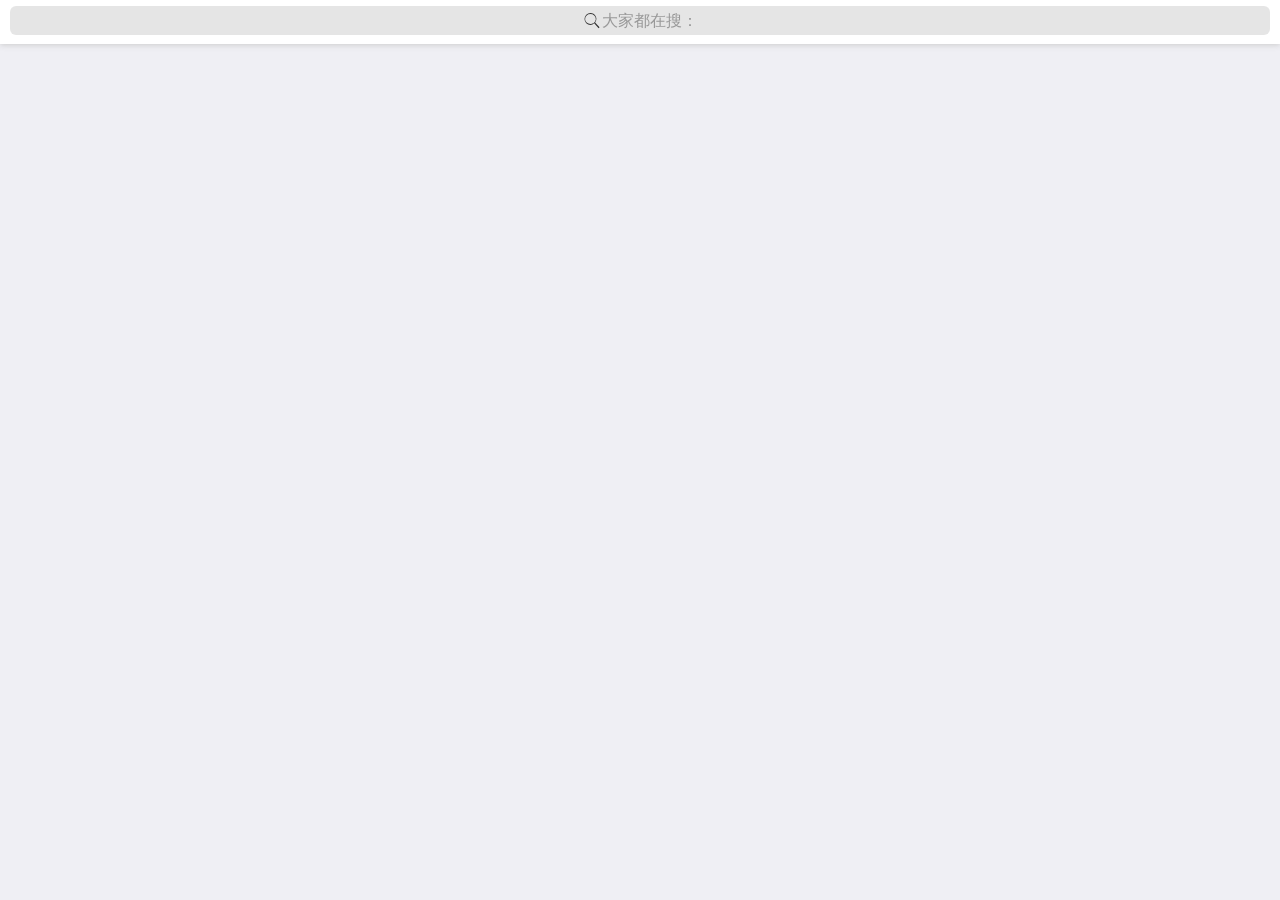
<file: find/index.html>
<!DOCTYPE html>
<html>
<head>
    <meta charset="utf-8">
    <meta name="viewport" content="width=device-width,initial-scale=1,minimum-scale=1,maximum-scale=1,user-scalable=no" />
    <title></title>
    <link href="../css/mui.min.css" rel="stylesheet"/>
    <link href="../css/style.css" rel="stylesheet"/>
    <script src="../js/mui.min.js"></script>
    <script type="text/javascript" src="../js/common.js" ></script>
</head>
<body>
	<header class="mui-bar mui-bar-nav">
		<div class="mui-input-row mui-search" style="padding: 0px;margin: 0px;left:0px;">
			<input type="search" class="mui-input-clear" placeholder="大家都在搜：">
		</div>
	</header>
	<script>
		var embed=null;
		function plusReady() {
			embed = initContent("index_content.html",null,null,null);
			
		}
		if (window.plus) {
			plusReady();
		} else {
			document.addEventListener("plusready", plusReady, false);
		}		
	</script>
</body>
</html>
</file>
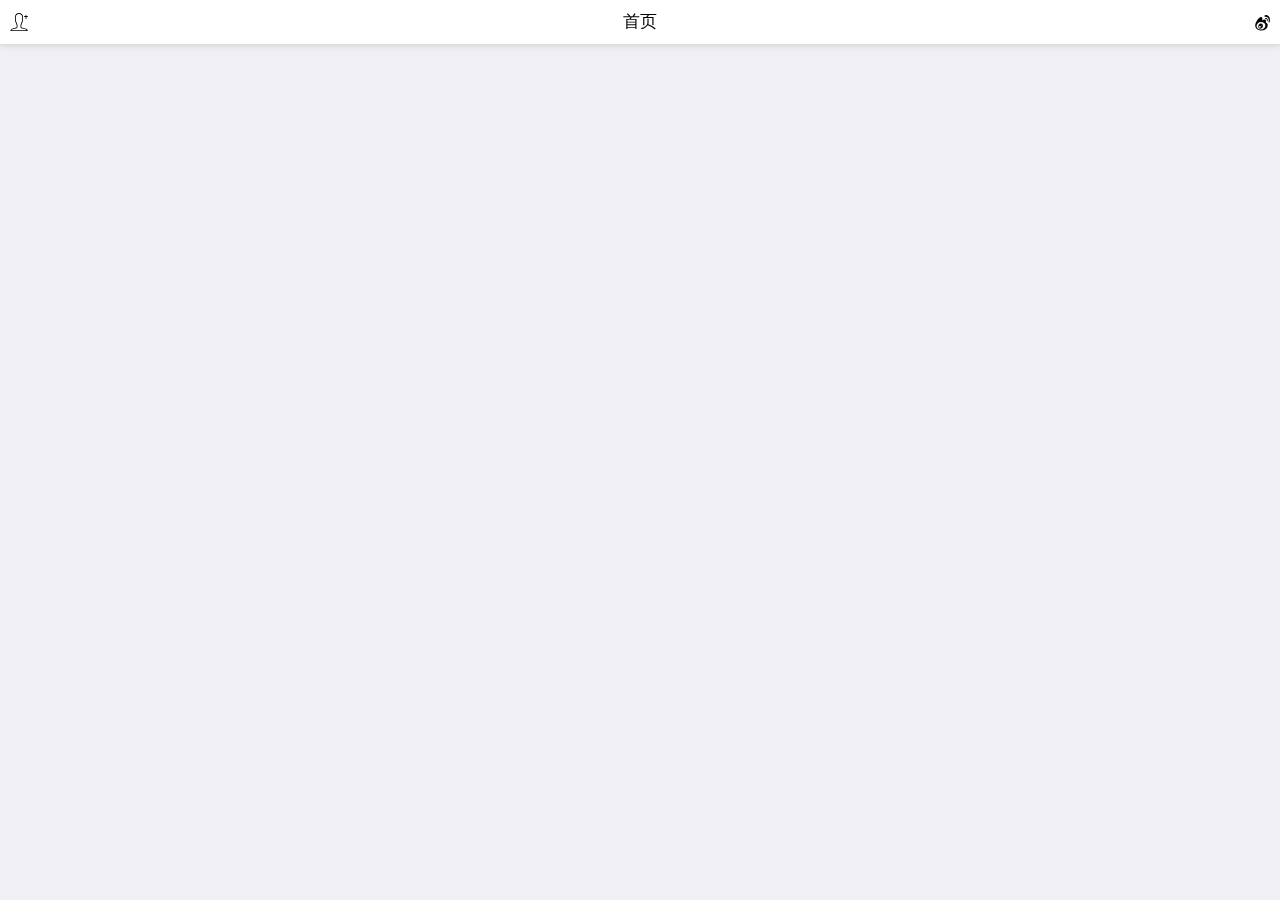
<file: home/index.html>
<!DOCTYPE html>
<html>
<head>
    <meta charset="utf-8">
    <meta name="viewport" content="width=device-width,initial-scale=1,minimum-scale=1,maximum-scale=1,user-scalable=no" />
    <title></title>
    <link href="../css/mui.min.css" rel="stylesheet"/>
    <link href="../css/style.css" rel="stylesheet"/>
    <script src="../js/mui.min.js"></script>
    <script type="text/javascript" src="../js/common.js" ></script>
</head>
<body>
	<header class="mui-bar mui-bar-nav">
		<button id="addUserBtn" class="mui-action-back mui-btn mui-btn-blue mui-btn-link mui-btn-nav mui-pull-left">
			<span class="mui-icon mui-icon-personadd"></span>			
		</button>
		<button id="rightBtn" class="mui-action-back mui-btn mui-btn-blue mui-btn-link mui-btn-nav mui-pull-right">
			<span class="mui-icon mui-icon-weibo"></span>			
		</button>		
		<h1 id="title" class="mui-title">首页</h1>
	</header>
	
	<script>
		var _userView = null;
		var embed=null;
		function plusReady() {
			embed = mui.preload({
			    url:"index_content.html",
			    id:"",//默认使用当前页面的url作为id
			    styles:{
					top: "46px",
					bottom: "0px",
					background:'transparent',
					scrollIndicator:'none'
				},//窗口参数
			    extras:{}//自定义扩展参数
			});
			embed.onloaded = function(){
				plus.navigator.closeSplashscreen();
				embed.evalJS('loadData()');
			}
			plus.webview.currentWebview().append(embed);
			
			_userView = mui.preload({
			    url:"users.html",
			    id:"",//默认使用当前页面的url作为id
			    styles:{scrollIndicator:'none',scalable:false,popGesture:'hide'},//窗口参数
			    extras:{}//自定义扩展参数
			});
		}
		if (window.plus) {
			plusReady();
		} else {
			document.addEventListener("plusready", plusReady, false);
		}
		
		var as = 'slide-in-right';
		var at = 300;
		document.getElementById("addUserBtn").addEventListener('tap',function(){
			_userView.show(as,at);
			_userView.evalJS('loadData()');
		});
		
		document.getElementById("rightBtn").addEventListener("tap",function(){
			embed.evalJS('mui("#topPopover").popover("toggle")');
		});
	</script>
</body>
</html>
</file>
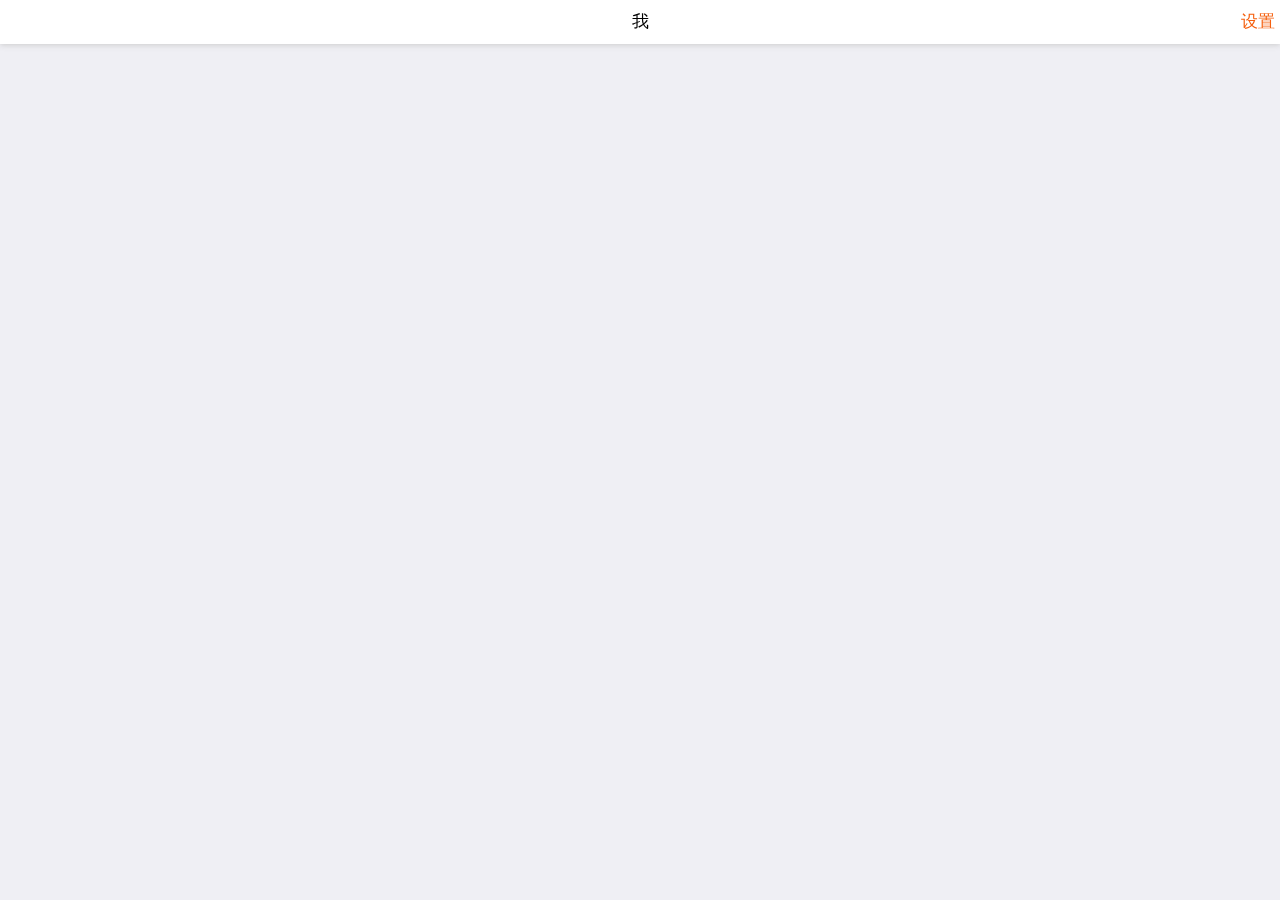
<file: member/index.html>
<!DOCTYPE html>
<html>

	<head>
		<meta charset="utf-8">
		<title>Hello MUI</title>
		<meta name="viewport" content="width=device-width, initial-scale=1,maximum-scale=1,user-scalable=no">
		<meta name="apple-mobile-web-app-capable" content="yes">
		<meta name="apple-mobile-web-app-status-bar-style" content="black">
		<link href="../css/mui.min.css" rel="stylesheet"/>
    		<link href="../css/style.css" rel="stylesheet"/>
    		<script src="../js/mui.min.js"></script>
    		<script type="text/javascript" src="../js/common.js" ></script>
		
		<script>
			var embed=null;
			// H5 plus事件处理
			function plusReady() {
				embed = initContent("index_content.html",null,null,null);
			}
			
			if (window.plus) {
				plusReady();
			} else {
				document.addEventListener("plusready", plusReady, false);
			}
		</script>
	</head>

	<body>
		<header class="mui-bar mui-bar-nav">
			<button class="mui-btn mui-btn-link mui-btn-nav mui-pull-right"><span class="wb-color-orange">设置</span></button>
			<h1 class="mui-title">我</h1>
		</header>
	</body>
</html>
</file>
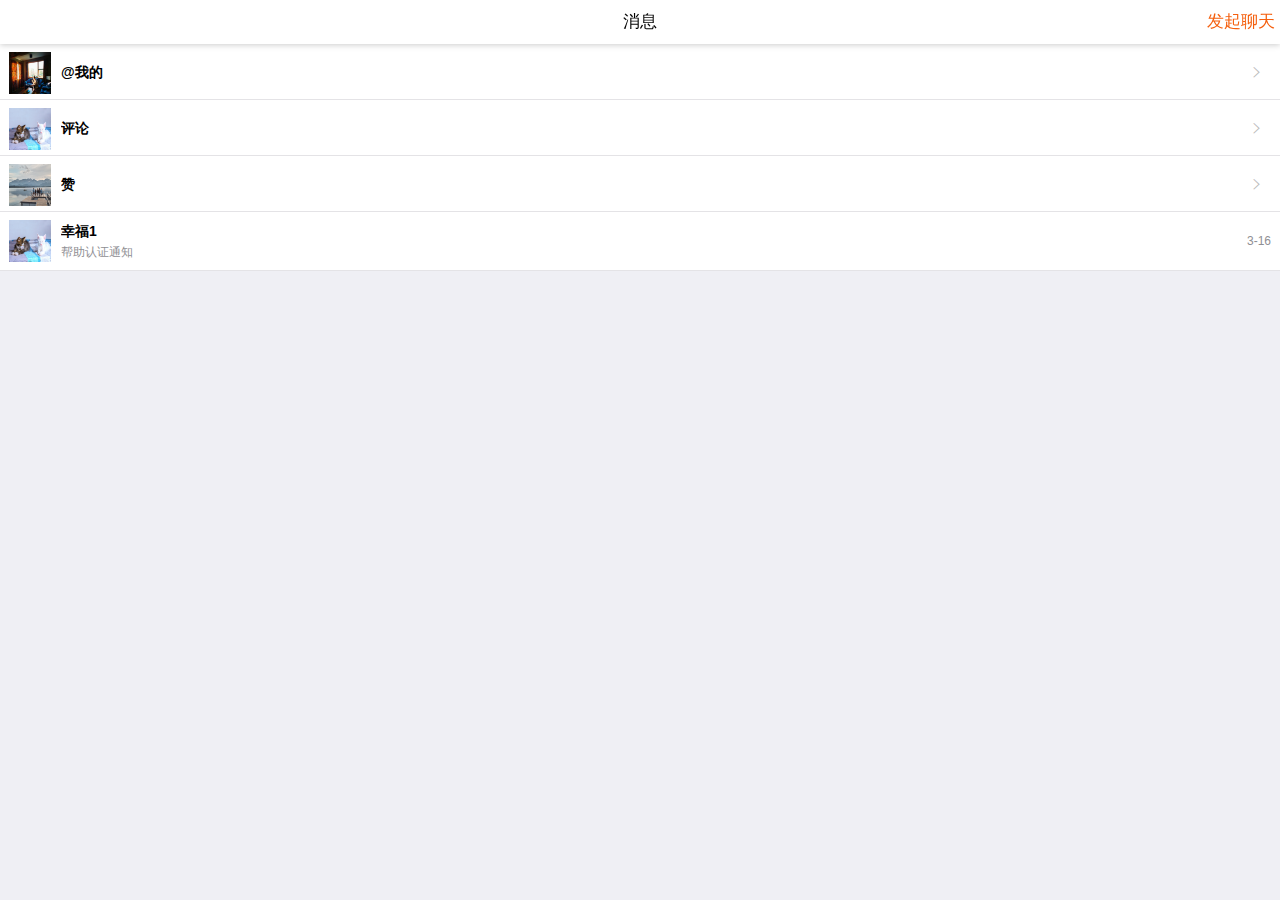
<file: message/index.html>
<!DOCTYPE html>
<html>
<head>
    <meta charset="utf-8">
    <meta name="viewport" content="width=device-width,initial-scale=1,minimum-scale=1,maximum-scale=1,user-scalable=no" />
    <title></title>
    <script src="../js/mui.min.js"></script>
    <link href="../css/mui.min.css" rel="stylesheet"/>
    <link href="../css/style.css" rel="stylesheet"/>
    <script type="text/javascript" charset="utf-8">
      	mui.init();
    </script>
</head>
<body>
	<header class="mui-bar mui-bar-nav">
		<button class="mui-btn mui-btn-link mui-btn-nav mui-pull-right"><span class="wb-color-orange">发起聊天</span></button>
		<h1 id="title" class="mui-title">消息</h1>
	</header>
	<!--下拉刷新容器-->
	<div id="pullrefresh" class="mui-content mui-scroll-wrapper">
		<div class="mui-scroll wb-margin-stick">
			<!--数据列表-->
			<ul class="mui-table-view wb-margin-stick">
				<li class="mui-table-view-cell mui-media wb-padding-stick">
					<div class="wb-cell-padding" style="padding: 8px 9px;">
						<a class="mui-navigate-right"></a>
						<img class="mui-media-object mui-pull-left" src="../images/muwu.jpg">
						<div class="mui-media-body" style="line-height: 40px;">
							<span class="wb-fs-14"><strong>@我的</strong></span>
						</div>
					</div>
				</li>
				<li class="mui-table-view-cell mui-media wb-padding-stick">
					<div class="wb-cell-padding" style="padding: 8px 9px;">
						<a class="mui-navigate-right"></a>
						<img class="mui-media-object mui-pull-left" src="../images/shuijiao.jpg">
						<div class="mui-media-body" style="line-height: 40px;">
							<span class="wb-fs-14"><strong>评论</strong></span>
						</div>
					</div>
				</li>
				<li class="mui-table-view-cell mui-media wb-padding-stick">
					<div style="padding: 8px 9px;">
						<a class="mui-navigate-right"></a>
						<img class="mui-media-object mui-pull-left" src="../images/yuantiao.jpg">
						<div class="mui-media-body" style="line-height: 40px;">
							<span class="wb-fs-14"><strong>赞</strong></span>
						</div>
					</div>
				</li>
				<li class="mui-table-view-cell mui-media wb-padding-stick">
					<div style="padding: 8px 9px;">
						<span class="mui-media-object mui-pull-right wb-status-tip">3-16</span>
						<img class="mui-media-object mui-pull-left" src="../images/shuijiao.jpg">
						<div class="mui-media-body">
							<span class="wb-fs-14"><strong>幸福1</strong></span>
							<p class='mui-ellipsis wb-status-tip'>帮助认证通知</p>
						</div>
					</div>
				</li>
			</ul>
		</div>
	</div>
	<script>
			mui.init({
				swipeBack: false,
				pullRefresh: {
					container: '#pullrefresh',
					down: {
						callback: pulldownRefresh
					},
					up: {
						contentrefresh: '正在加载...',
						callback: pullupRefresh
					}
				}
			});
			/**
			 * 下拉刷新具体业务实现
			 */
			function pulldownRefresh() {
				setTimeout(function() {
					var table = document.body.querySelector('.mui-table-view');
					var cells = document.body.querySelectorAll('.mui-table-view-cell');
					for (var i = cells.length, len = i + 3; i < len; i++) {
						var li = document.createElement('li');
						li.className = 'mui-table-view-cell';
						li.innerHTML = '<a class="mui-navigate-right">Item ' + (i + 1) + '</a>';
						//下拉刷新，新纪录插到最前面；
						//table.insertBefore(li, table.firstChild);
					}
					mui('#pullrefresh').pullRefresh().endPulldownToRefresh(); //refresh completed
				}, 1500);
			}
			var count = 0;
			/**
			 * 上拉加载具体业务实现
			 */
			function pullupRefresh() {
				setTimeout(function() {
					mui('#pullrefresh').pullRefresh().endPullupToRefresh((++count > 2)); //参数为true代表没有更多数据了。
					var table = document.body.querySelector('.mui-table-view');
					var cells = document.body.querySelectorAll('.mui-table-view-cell');
					for (var i = cells.length, len = i + 20; i < len; i++) {
						var li = document.createElement('li');
						li.className = 'mui-table-view-cell';
						li.innerHTML = '<a class="mui-navigate-right">Item ' + (i + 1) + '</a>';
						//table.appendChild(li);
					}
				}, 1500);
			}
		</script>
</body>
</html>
</file>
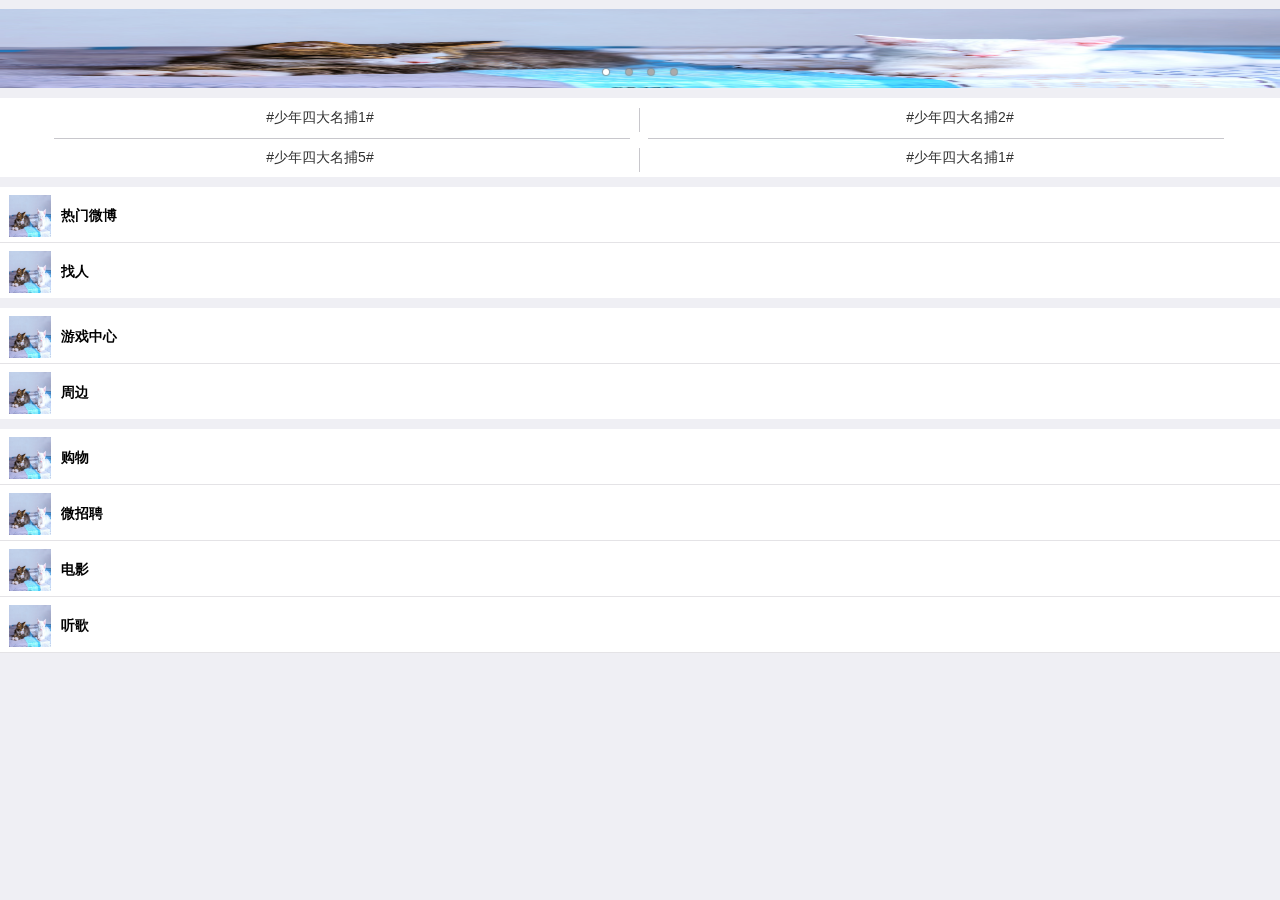
<file: find/index_content.html>
<!DOCTYPE html>
<html>
<head>
    <meta charset="utf-8">
    <meta name="viewport" content="width=device-width,initial-scale=1,minimum-scale=1,maximum-scale=1,user-scalable=no" />
    <title></title>
    <link href="../css/mui.min.css" rel="stylesheet"/>
    <link href="../css/style.css" rel="stylesheet"/>
    <script src="../js/mui.min.js"></script>
    <style>
    		#slider{
    			height: 80px;
    		}
    		#slider img{
    			height: 80px;
    		}
    </style>
</head>
<body>
	<!--下拉刷新容器-->
	<div id="pullrefresh" class="mui-content mui-scroll-wrapper">
		<div class="mui-scroll wb-margin-stick">
			<!--数据列表-->
			<ul class="mui-table-view wb-margin-stick">
				<li class="mui-table-view-divider divider-noborder"></li>
				<li class="mui-table-view-cell mui-media wb-padding-stick">
					<div id="slider" class="mui-slider">
						<div class="mui-slider-group mui-slider-loop">
							<div class="mui-slider-item mui-slider-item-duplicate"><a href="#"><img src="../images/yuantiao.jpg"></a></div>
							<div class="mui-slider-item"><a href="#"><img src="../images/shuijiao.jpg"></a></div>
							<div class="mui-slider-item"><a href="#"><img src="../images/muwu.jpg"></a></div>
							<div class="mui-slider-item"><a href="#"><img src="../images/cbd.jpg"></a></div>
							<div class="mui-slider-item"><a href="#"><img src="../images/yuantiao.jpg"></a></div>
							<div class="mui-slider-item mui-slider-item-duplicate"><a href="#"><img src="../images/shuijiao.jpg"></a></div>
						</div>
						<div class="mui-slider-indicator">
							<div class="mui-indicator mui-active"></div>
							<div class="mui-indicator"></div>
							<div class="mui-indicator"></div>
							<div class="mui-indicator"></div>
						</div>
					</div>
				</li>
				<li class="mui-table-view-divider divider-noborder"></li>
				<li class="mui-table-view-cell mui-media wb-padding-stick">
					<div>
						<button class="wb-btn-spec mui-pull-left">
							#少年四大名捕1#
							<div class="wb-divider-w wb-divider-r"></div>
						</button>
						<button class="wb-btn-spec mui-pull-right">#少年四大名捕2#</button>
					</div>
					
                    <div>
						<button class="wb-btn-spec mui-pull-left">
							#少年四大名捕5#
							<div class="wb-divider-h wb-divider-t"></div>
							<div class="wb-divider-w wb-divider-r"></div>
						</button>
						<button class="wb-btn-spec mui-pull-right">
							#少年四大名捕1#
							<div class="wb-divider-h wb-divider-b"></div> 
						</button>
					</div>
				</li>
					
				<li class="mui-table-view-divider divider-noborder"></li>
				<li class="mui-table-view-cell mui-media wb-padding-stick">
					<div class="wb-cell-padding" style="padding: 8px 9px;">
						<img class="mui-media-object mui-pull-left" src="../images/shuijiao.jpg">
						<div class="mui-media-body" style="line-height: 40px;">
							<span class="wb-fs-14"><strong>热门微博</strong></span>
						</div>
					</div>
				</li>
				<li class="mui-table-view-cell mui-media wb-padding-stick">
					<div class="wb-cell-padding" style="padding: 8px 9px;">
						<img class="mui-media-object mui-pull-left" src="../images/shuijiao.jpg">
						<div class="mui-media-body" style="line-height: 40px;">
							<span class="wb-fs-14"><strong>找人</strong></span>
						</div>
					</div>
				</li>
				<li class="mui-table-view-divider divider-noborder"></li>
				<li class="mui-table-view-cell mui-media wb-padding-stick">
					<div class="wb-cell-padding" style="padding: 8px 9px;">
						<img class="mui-media-object mui-pull-left" src="../images/shuijiao.jpg">
						<div class="mui-media-body" style="line-height: 40px;">
							<span class="wb-fs-14"><strong>游戏中心</strong></span>
						</div>
					</div>
				</li>
				<li class="mui-table-view-cell mui-media wb-padding-stick">
					<div class="wb-cell-padding" style="padding: 8px 9px;">
						<img class="mui-media-object mui-pull-left" src="../images/shuijiao.jpg">
						<div class="mui-media-body" style="line-height: 40px;">
							<span class="wb-fs-14"><strong>周边</strong></span>
						</div>
					</div>
				</li>
				
				<li class="mui-table-view-divider divider-noborder"></li>
				<li class="mui-table-view-cell mui-media wb-padding-stick">
					<div class="wb-cell-padding" style="padding: 8px 9px;">
						<img class="mui-media-object mui-pull-left" src="../images/shuijiao.jpg">
						<div class="mui-media-body" style="line-height: 40px;">
							<span class="wb-fs-14"><strong>购物</strong></span>
						</div>
					</div>
				</li>
				<li class="mui-table-view-cell mui-media wb-padding-stick">
					<div class="wb-cell-padding" style="padding: 8px 9px;">
						<img class="mui-media-object mui-pull-left" src="../images/shuijiao.jpg">
						<div class="mui-media-body" style="line-height: 40px;">
							<span class="wb-fs-14"><strong>微招聘</strong></span>
						</div>
					</div>
				</li>
				<li class="mui-table-view-cell mui-media wb-padding-stick">
					<div class="wb-cell-padding" style="padding: 8px 9px;">
						<img class="mui-media-object mui-pull-left" src="../images/shuijiao.jpg">
						<div class="mui-media-body" style="line-height: 40px;">
							<span class="wb-fs-14"><strong>电影</strong></span>
						</div>
					</div>
				</li>
				<li class="mui-table-view-cell mui-media wb-padding-stick">
					<div class="wb-cell-padding" style="padding: 8px 9px;">
						<img class="mui-media-object mui-pull-left" src="../images/shuijiao.jpg">
						<div class="mui-media-body" style="line-height: 40px;">
							<span class="wb-fs-14"><strong>听歌</strong></span>
						</div>
					</div>
				</li>
			</ul>
		</div>
	</div>
	<script>
      	var slider = mui("#slider");
      	slider.slider({
			interval: 5000
		});
		mui.init({
			swipeBack: false,
			pullRefresh: {
				container: '#pullrefresh',
				down: {
					callback: pulldownRefresh
				}
			}
		});
		function pulldownRefresh() {
			setTimeout(function() {
				var table = document.body.querySelector('.mui-table-view');
				var cells = document.body.querySelectorAll('.mui-table-view-cell');
				for (var i = cells.length, len = i + 3; i < len; i++) {
					var li = document.createElement('li');
					li.className = 'mui-table-view-cell';
					li.innerHTML = '<a class="mui-navigate-right">Item ' + (i + 1) + '</a>';
					//下拉刷新，新纪录插到最前面；
					//table.insertBefore(li, table.firstChild);
				}
				mui('#pullrefresh').pullRefresh().endPulldownToRefresh(); //refresh completed
			}, 1500);
		}
	</script>
</body>
</html>
</file>
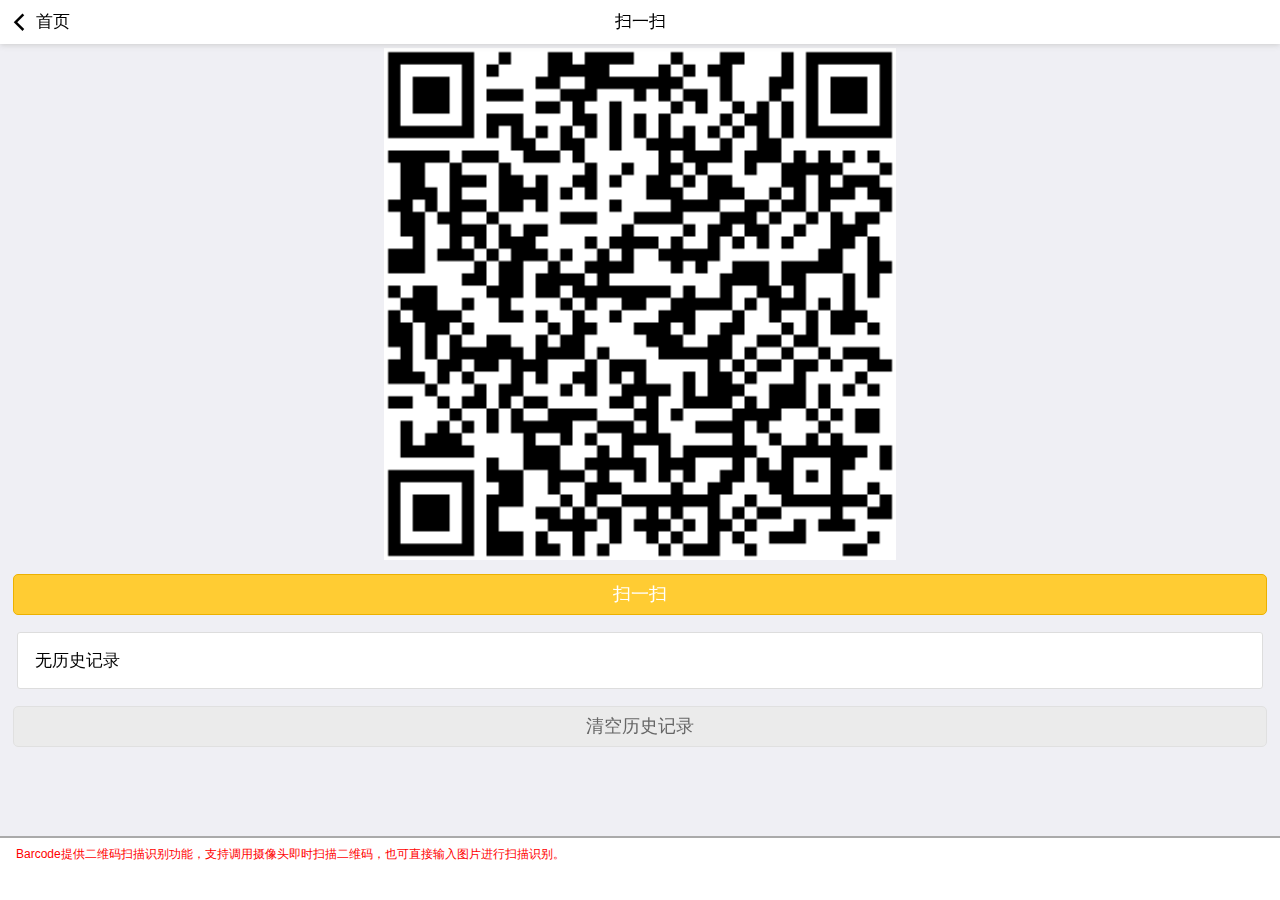
<file: home/barcode.html>
<!DOCTYPE HTML>
<html>
	<head>
		<meta charset="utf-8" />
		<meta name="viewport" content="initial-scale=1.0, maximum-scale=1.0, user-scalable=no" />
		<meta name="HandheldFriendly" content="true" />
		<meta name="MobileOptimized" content="320" />
		<title></title>
		<link rel="stylesheet" href="../css/mui.min.css" />
		<script type="text/javascript" src="../js/common.js"></script>
		<script type="text/javascript">
			var img = null;
			var blist = [];
			function scaned(t, r, f) {
				var d = new Date();
				var h = d.getHours(),
					m = d.getMinutes(),
					s = d.getSeconds(),
					ms = d.getMilliseconds();
				if (h < 10) {
					h = '0' + h;
				}
				if (m < 10) {
					m = '0' + m;
				}
				if (s < 10) {
					s = '0' + s;
				}
				if (ms < 10) {
					ms = '00' + ms;
				} else if (ms < 100) {
					ms = '0' + ms;
				}
				var ts = '[' + h + ':' + m + ':' + s + '.' + ms + ']';
				var li = null,
					hl = document.getElementById("history");
				if (blist.length > 0) {
					li = document.createElement("li");
					li.className = "ditem";
					hl.insertBefore(li, hl.childNodes[0]);
				} else {
					li = document.getElementById("nohistory");
				}
				li.id = blist.length;
				var html = '[' + h + ':' + m + ':' + s + '.' + ms + ']' + '　　' + t + '码<div class="hdata">';
				html += r;
				html += '</div>';
				li.innerHTML = html;
				li.setAttribute("onclick", "selected(id);");
				blist[blist.length] = {
					type: t,
					result: r,
					file: f
				};
				update(t, r, f);
			}

			function selected(id) {
				var h = blist[id];
				update(h.type, h.result, h.file);
				if (h.result.indexOf("http://") == 0 || h.result.indexOf("https://") == 0) {
					plus.nativeUI.confirm(h.result, function(i) {
						if (i.index == 0) {
							plus.runtime.openURL(h.result);
						}
					}, "", ["打开", "取消"]);
				} else {
					plus.nativeUI.alert(h.result);
				}
			}

			function update(t, r, f) {
				outSet("扫描成功：");
				outLine(t);
				outLine(r);
				outLine("<br/>图片地址：" + f);
				if (!f || f == "null") {
					img.src = "../img/barcode.png";
				} else {
					plus.io.resolveLocalFileSystemURL(f, function(entry) {
						img.src = entry.toLocalURL();
					});
				}
			}

			function onempty() {
				if (window.plus) {
					plus.nativeUI.alert('无扫描记录');
				} else {
					alert('无扫描记录');
				}
			}

			function cleanHistroy() {
				if (blist.length > 0) {
					var hl = document.getElementById("history");
					hl.innerHTML = '<li id="nohistory" class="wb-ditem" onclick="onempty();">无历史记录	</li>';
				}
				plus.io.resolveLocalFileSystemURL("_doc/barcode/", function(entry) {
					entry.removeRecursively(function() {
						// Success
					}, function(e) {
						//alert( "failed"+e.message );
					});
				});
			}
		</script>
		<link rel="stylesheet" href="../css/style.css" />
		<style type="text/css" media="screen">
			.hdata {
				color: #e1673e;
				font-size: 14px;
				overflow: hidden;
				text-overflow: ellipsis;
				white-space: nowrap;
			}
		</style>
	</head>

	<body onload="img=document.getElementById('bimg');">
		<header class="mui-bar mui-bar-nav">
			<button onclick="back(true)" class="mui-action-back mui-btn mui-btn-blue mui-btn-link mui-btn-nav mui-pull-left">
				<span class="mui-icon mui-icon-left-nav"></span>	首页		
			</button>
			<h1 id="title" class="mui-title">扫一扫</h1>
		</header>
		<div id="dcontent" class="wb-content" style="text-align: center; margin-top: 48px;">
			<img style="width:40%" id="bimg" src="../images/barcode.png" />
			<br/>
			<div class="wb-button" onclick="clicked('barcode_content.html',true,true);">扫一扫</div>
			<ul id="history" class="wb-dlist" style="text-align:left;">
				<li id="nohistory" class="wb-ditem" onclick="onempty();">无历史记录 </li>
			</ul>
			<div class="wb-button wb-button-waring" onclick="cleanHistroy();">清空历史记录</div>
		</div>
		<nav class="mui-bar mui-bar-tab">
			<div id="output" class="wb-output">Barcode提供二维码扫描识别功能，支持调用摄像头即时扫描二维码，也可直接输入图片进行扫描识别。</div>
		</nav>
	</body>
</html>
</file>
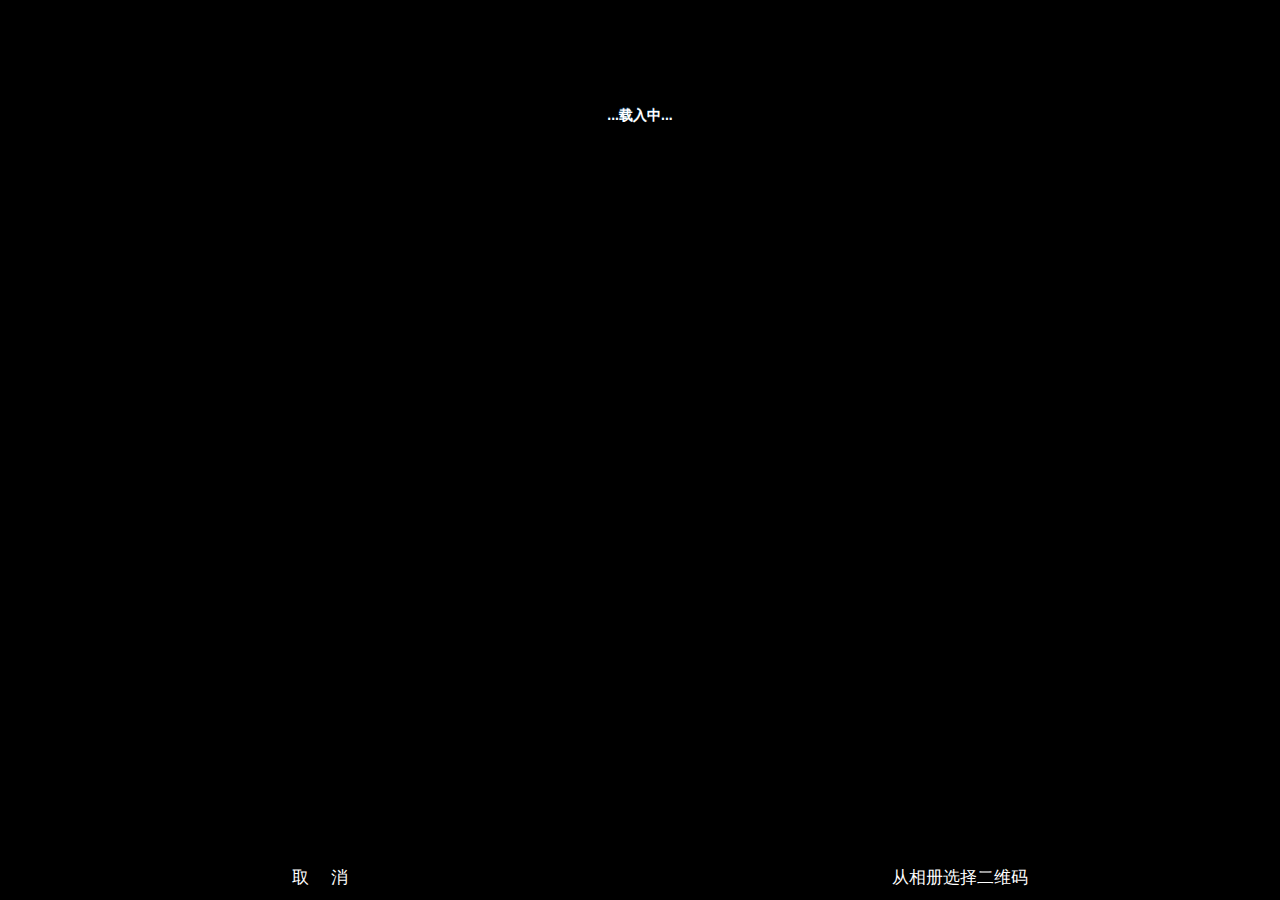
<file: home/barcode_content.html>
<!DOCTYPE html>
<html>
	<head>
		<meta charset="utf-8" />
		<meta name="viewport" content="initial-scale=1.0, maximum-scale=1.0, user-scalable=no" />
		<meta name="HandheldFriendly" content="true" />
		<meta name="MobileOptimized" content="320" />
		<title></title>
		<link rel="stylesheet" href="../css/mui.min.css" />
		<script type="text/javascript" src="../js/mui.min.js" ></script>
		<script type="text/javascript" src="../js/common.js"></script>
		<script type="text/javascript">
			
			var ws = null,
				wo = null;
			var scan = null,
				domready = false;
			 // H5 plus事件处理
			function plusReady() {
				//plus.navigator.setStatusBarBackground("#000000");
				if (ws || !window.plus || !domready) {
					return;
				}
				// 获取窗口对象
				ws = plus.webview.currentWebview();
				wo = ws.opener();
				// 开始扫描
				setTimeout(function() {
					scan = new plus.barcode.Barcode('bcid');
					scan.onmarked = onmarked;
					scan.start({
						conserve: true,
						filename: "_doc/barcode/"
					});
				}, 300);
				// 显示页面并关闭等待框
				ws.show("slide-in-right", 300);
				wo.evalJS("closeWaiting()");
			}
			if (window.plus) {
				plusReady();
			} else {
				document.addEventListener("plusready", plusReady, false);
			}
			 // 监听DOMContentLoaded事件
			document.addEventListener("DOMContentLoaded", function() {
				domready = true;
				plusReady();
			}, false);
			 // 二维码扫描成功
			function onmarked(type, result, file) {
					switch (type) {
						case plus.barcode.QR:
							type = "QR";
							break;
						case plus.barcode.EAN13:
							type = "EAN13";
							break;
						case plus.barcode.EAN8:
							type = "EAN8";
							break;
						default:
							type = "其它";
							break;
					}
					result = result.replace(/\n/g, '');
					wo.evalJS("scaned('" + type + "','" + result + "','" + file + "');");
					back();
				}
				// 从相册中选择二维码图片 

			function scanPicture() {
				plus.gallery.pick(function(path) {
					plus.barcode.scan(path, onmarked, function(error) {
						plus.nativeUI.alert("无法识别此图片");
					});
				}, function(err) {
					plus.nativeUI.alert("Failed: " + error.message);
				});
			}
		</script>
		<style type="text/css">
			#bcid {
				width: 100%;
				position: absolute;
				top: 0px;
				bottom: 44px;
				text-align: center;
			}
			.tip {
				color: #FFFFFF;
				font-weight: bold;
				text-shadow: 0px -1px #103E5C;
			}
			footer {
				width: 100%;
				height: 44px;
				position: absolute;
				bottom: 0px;
				line-height: 44px;
				text-align: center;
				color: #FFF;
			}
			.fbt {
				width: 50%;
				height: 100%;
				background-color: #000000;
				float: left;
			}
			.fbt:active {
			  	-webkit-box-shadow: inset 0 3px 5px rgba(0, 0, 0, 0.5);
				box-shadow: inset 0 3px 5px rgba(0, 0, 0, 0.5);
			}
		</style>
	</head>

	<body style="background-color: #000000;">
		<div id="bcid">
			<br/>
			<br/>
			<br/>
			<br/>
			<br/>
			<p class="tip">...载入中...</p>
		</div>
		<footer>
			<div class="fbt" onclick="back();">取　 消</div>
			<div class="fbt" onclick="scanPicture();">从相册选择二维码</div>
		</footer>
	</body>

</html>
</file>
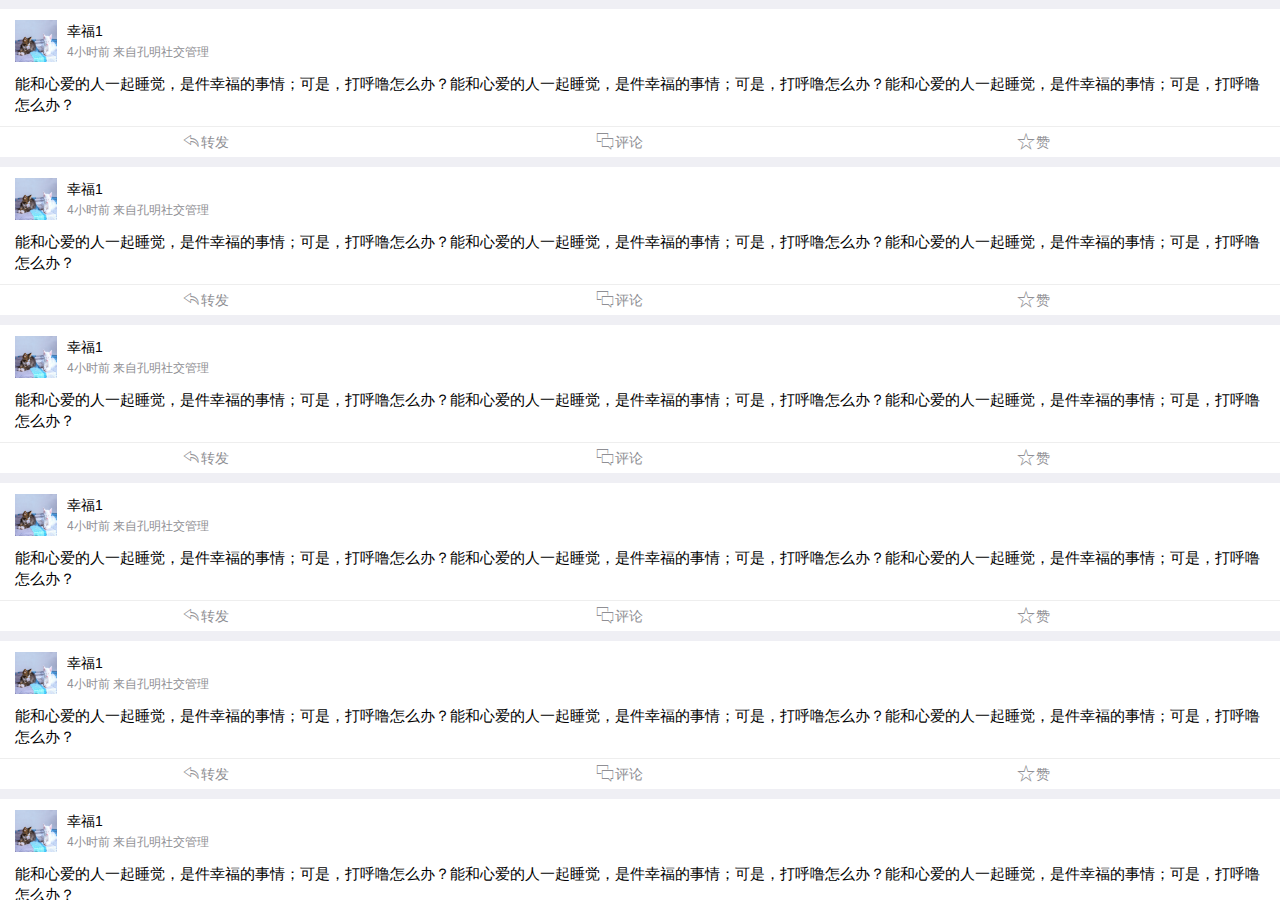
<file: home/index_content.html>
<!DOCTYPE html>
<html>
<head>
    <meta charset="utf-8">
    <meta name="viewport" content="width=device-width,initial-scale=1,minimum-scale=1,maximum-scale=1,user-scalable=no" />
    <title></title>
    <link href="../css/mui.min.css" rel="stylesheet"/>
    <link href="../css/style.css" rel="stylesheet"/>
    <script src="../js/mui.min.js"></script>
    <style>
	    	#topPopover {
			position: fixed;
			top: 16px;
			right: 6px;
		}
		#topPopover .mui-popover-arrow {
			left: auto;
			right: 6px;
		}
		.mui-popover {
			height: 80px;
			width: 150px;
		}
    </style>
</head>
<body>
	<!--下拉刷新容器-->
	<div id="pullrefresh" class="mui-content mui-scroll-wrapper">
		<div class="mui-scroll wb-margin-stick">
			<!--数据列表-->
			<ul id="data1Table" class="mui-table-view wb-margin-stick">
				<li class="mui-table-view-divider divider-noborder" style=""></li>
				<li class="mui-table-view-cell mui-media wb-padding-stick">
					<div class="wb-cell-padding">
						<img class="mui-media-object mui-pull-left" src="../images/shuijiao.jpg">
						<div class="mui-media-body">
							<span class="wb-fs-14">幸福1</span>
							<p class='mui-ellipsis wb-status-tip'>4小时前 来自孔明社交管理</p>
						</div>
						<div class="wb-status-content">能和心爱的人一起睡觉，是件幸福的事情；可是，打呼噜怎么办？能和心爱的人一起睡觉，是件幸福的事情；可是，打呼噜怎么办？能和心爱的人一起睡觉，是件幸福的事情；可是，打呼噜怎么办？</div>
					</div>
					<div class="wb-status-tools">
						<button class="btn mui-h5"><span class="mui-icon mui-icon-undo"></span>转发</button>
						<button class="btn mui-h5"><span class="mui-icon mui-icon-chatboxes"></span>评论</button>
						<button class="btn mui-h5"><span class="mui-icon mui-icon-star"></span>赞</button>
					</div>
				</li>
				
				<li class="mui-table-view-divider divider-noborder"></li>
				<li class="mui-table-view-cell mui-media wb-padding-stick">
					<div class="wb-cell-padding">
						<img class="mui-media-object mui-pull-left" src="../images/shuijiao.jpg">
						<div class="mui-media-body">
							<span class="wb-fs-14">幸福1</span>
							<p class='mui-ellipsis wb-status-tip'>4小时前 来自孔明社交管理</p>
						</div>
						<div class="wb-status-content">能和心爱的人一起睡觉，是件幸福的事情；可是，打呼噜怎么办？能和心爱的人一起睡觉，是件幸福的事情；可是，打呼噜怎么办？能和心爱的人一起睡觉，是件幸福的事情；可是，打呼噜怎么办？</div>
					</div>
					<div class="wb-status-tools">
						<button class="btn mui-h5"><span class="mui-icon mui-icon-undo"></span>转发</button>
						<button class="btn mui-h5"><span class="mui-icon mui-icon-chatboxes"></span>评论</button>
						<button class="btn mui-h5"><span class="mui-icon mui-icon-star"></span>赞</button>
					</div>
				</li>
				<li class="mui-table-view-divider divider-noborder"></li>
				<li class="mui-table-view-cell mui-media wb-padding-stick">
					<div class="wb-cell-padding">
						<img class="mui-media-object mui-pull-left" src="../images/shuijiao.jpg">
						<div class="mui-media-body">
							<span class="wb-fs-14">幸福1</span>
							<p class='mui-ellipsis wb-status-tip'>4小时前 来自孔明社交管理</p>
						</div>
						<div class="wb-status-content">能和心爱的人一起睡觉，是件幸福的事情；可是，打呼噜怎么办？能和心爱的人一起睡觉，是件幸福的事情；可是，打呼噜怎么办？能和心爱的人一起睡觉，是件幸福的事情；可是，打呼噜怎么办？</div>
					</div>
					<div class="wb-status-tools">
						<button class="btn mui-h5"><span class="mui-icon mui-icon-undo"></span>转发</button>
						<button class="btn mui-h5"><span class="mui-icon mui-icon-chatboxes"></span>评论</button>
						<button class="btn mui-h5"><span class="mui-icon mui-icon-star"></span>赞</button>
					</div>
				</li>
				<li class="mui-table-view-divider divider-noborder"></li>
				<li class="mui-table-view-cell mui-media wb-padding-stick">
					<div class="wb-cell-padding">
						<img class="mui-media-object mui-pull-left" src="../images/shuijiao.jpg">
						<div class="mui-media-body">
							<span class="wb-fs-14">幸福1</span>
							<p class='mui-ellipsis wb-status-tip'>4小时前 来自孔明社交管理</p>
						</div>
						<div class="wb-status-content">能和心爱的人一起睡觉，是件幸福的事情；可是，打呼噜怎么办？能和心爱的人一起睡觉，是件幸福的事情；可是，打呼噜怎么办？能和心爱的人一起睡觉，是件幸福的事情；可是，打呼噜怎么办？</div>
					</div>
					<div class="wb-status-tools">
						<button class="btn mui-h5"><span class="mui-icon mui-icon-undo"></span>转发</button>
						<button class="btn mui-h5"><span class="mui-icon mui-icon-chatboxes"></span>评论</button>
						<button class="btn mui-h5"><span class="mui-icon mui-icon-star"></span>赞</button>
					</div>
				</li>
				<li class="mui-table-view-divider divider-noborder"></li>
				<li class="mui-table-view-cell mui-media wb-padding-stick">
					<div class="wb-cell-padding">
						<img class="mui-media-object mui-pull-left" src="../images/shuijiao.jpg">
						<div class="mui-media-body">
							<span class="wb-fs-14">幸福1</span>
							<p class='mui-ellipsis wb-status-tip'>4小时前 来自孔明社交管理</p>
						</div>
						<div class="wb-status-content">能和心爱的人一起睡觉，是件幸福的事情；可是，打呼噜怎么办？能和心爱的人一起睡觉，是件幸福的事情；可是，打呼噜怎么办？能和心爱的人一起睡觉，是件幸福的事情；可是，打呼噜怎么办？</div>
					</div>
					<div class="wb-status-tools">
						<button class="btn mui-h5"><span class="mui-icon mui-icon-undo"></span>转发</button>
						<button class="btn mui-h5"><span class="mui-icon mui-icon-chatboxes"></span>评论</button>
						<button class="btn mui-h5"><span class="mui-icon mui-icon-star"></span>赞</button>
					</div>
				</li>
				<li class="mui-table-view-divider divider-noborder"></li>
				<li class="mui-table-view-cell mui-media wb-padding-stick">
					<div class="wb-cell-padding">
						<img class="mui-media-object mui-pull-left" src="../images/shuijiao.jpg">
						<div class="mui-media-body">
							<span class="wb-fs-14">幸福1</span>
							<p class='mui-ellipsis wb-status-tip'>4小时前 来自孔明社交管理</p>
						</div>
						<div class="wb-status-content">能和心爱的人一起睡觉，是件幸福的事情；可是，打呼噜怎么办？能和心爱的人一起睡觉，是件幸福的事情；可是，打呼噜怎么办？能和心爱的人一起睡觉，是件幸福的事情；可是，打呼噜怎么办？</div>
					</div>
					<div class="wb-status-tools">
						<button class="btn mui-h5"><span class="mui-icon mui-icon-undo"></span>转发</button>
						<button class="btn mui-h5"><span class="mui-icon mui-icon-chatboxes"></span>评论</button>
						<button class="btn mui-h5"><span class="mui-icon mui-icon-star"></span>赞</button>
					</div>
				</li>
				<li class="mui-table-view-divider divider-noborder"></li>
				<li class="mui-table-view-cell mui-media wb-padding-stick">
					<div class="wb-cell-padding">
						<img class="mui-media-object mui-pull-left" src="../images/shuijiao.jpg">
						<div class="mui-media-body">
							<span class="wb-fs-14">幸福1</span>
							<p class='mui-ellipsis wb-status-tip'>4小时前 来自孔明社交管理</p>
						</div>
						<div class="wb-status-content">能和心爱的人一起睡觉，是件幸福的事情；可是，打呼噜怎么办？能和心爱的人一起睡觉，是件幸福的事情；可是，打呼噜怎么办？能和心爱的人一起睡觉，是件幸福的事情；可是，打呼噜怎么办？</div>
					</div>
					<div class="wb-status-tools">
						<button class="btn mui-h5"><span class="mui-icon mui-icon-undo"></span>转发</button>
						<button class="btn mui-h5"><span class="mui-icon mui-icon-chatboxes"></span>评论</button>
						<button class="btn mui-h5"><span class="mui-icon mui-icon-star"></span>赞</button>
					</div>
				</li>
			</ul>
		</div>
	</div>
	<!--右上角弹出菜单-->
	<div id="topPopover" class="mui-popover">
		<div class="mui-popover-arrow"></div>
		<ul class="mui-table-view">
			<li class="mui-table-view-cell"><a onclick="barcodeAction()" href="#">扫一扫</a></li>
			<li class="mui-table-view-cell"><a onclick="refrenAction()" href="#">刷新</a></li>
		</ul>
	</div>
	
	<script>
		//模拟ajax数据   此处只是模拟数据,第二次进入会先隐藏数据出现切屏现象
		function loadData(){
			var sw = plus.nativeUI.showWaiting();
			document.getElementById("data1Table").style.display = "none";
			setTimeout(function() {
				document.getElementById("data1Table").style.display = "block";
				sw.close();
			}, 2000);
		}
		
		function plusReady() {
			document.getElementById("data1Table").style.display = "none";
		}
		if (window.plus) {
			plusReady();
		} else {
			document.addEventListener("plusready", plusReady, false);
		}
		document.addEventListener('touchstart',function(){
				return false;
		},true);
		
		var _barcodeView = null;
		function barcodeAction(){
			_barcodeView = plus.webview.create("barcode.html","",{scrollIndicator:'none',scalable:false,popGesture:'hide'},{preate:true});
			_barcodeView.show("slide-in-bottom",200);
			mui("#topPopover").popover("toggle");
		}
		
		function refrenAction(){
			mui("#topPopover").popover("toggle");
			document.getElementById("data1Table").style.display = "none";
			plus.nativeUI.showWaiting();
			setTimeout(function() {
				document.getElementById("data1Table").style.display = "block";
				plus.nativeUI.closeWaiting();
			}, 2000);
		}
		
			mui.init({
				swipeBack: false,
				pullRefresh: {
					container: '#pullrefresh',
					down: {
						contentrefresh: '<a href="#">正在加载...</a>',
						callback: pulldownRefresh
					},
					up: {
						contentrefresh: '<a href="#">正在加载...</a>',
						callback: pullupRefresh
					}
				}
				
			});
			/**
			 * 下拉刷新具体业务实现
			 */
			function pulldownRefresh() {
				setTimeout(function() {
					var table = document.body.querySelector('.mui-table-view');
					var cells = document.body.querySelectorAll('.mui-table-view-cell');
					for (var i = cells.length, len = i + 3; i < len; i++) {
						var li = document.createElement('li');
						li.className = 'mui-table-view-cell';
						li.innerHTML = '<a class="mui-navigate-right">Item ' + (i + 1) + '</a>';
						//下拉刷新，新纪录插到最前面；
						//table.insertBefore(li, table.firstChild);
					}
					mui('#pullrefresh').pullRefresh().endPulldownToRefresh(); //refresh completed
				}, 1500);
			}
			var count = 0;
			/**
			 * 上拉加载具体业务实现
			 */
			function pullupRefresh() {
				setTimeout(function() {
					mui('#pullrefresh').pullRefresh().endPullupToRefresh((++count > 2)); //参数为true代表没有更多数据了。
					var table = document.body.querySelector('.mui-table-view');
					var cells = document.body.querySelectorAll('.mui-table-view-cell');
					for (var i = cells.length, len = i + 20; i < len; i++) {
						var li = document.createElement('li');
						li.className = 'mui-table-view-cell';
						li.innerHTML = '<a class="mui-navigate-right">Item ' + (i + 1) + '</a>';
						table.appendChild(li);
					}
				}, 1500);
			}
			
	</script>
</body>
</html>
</file>
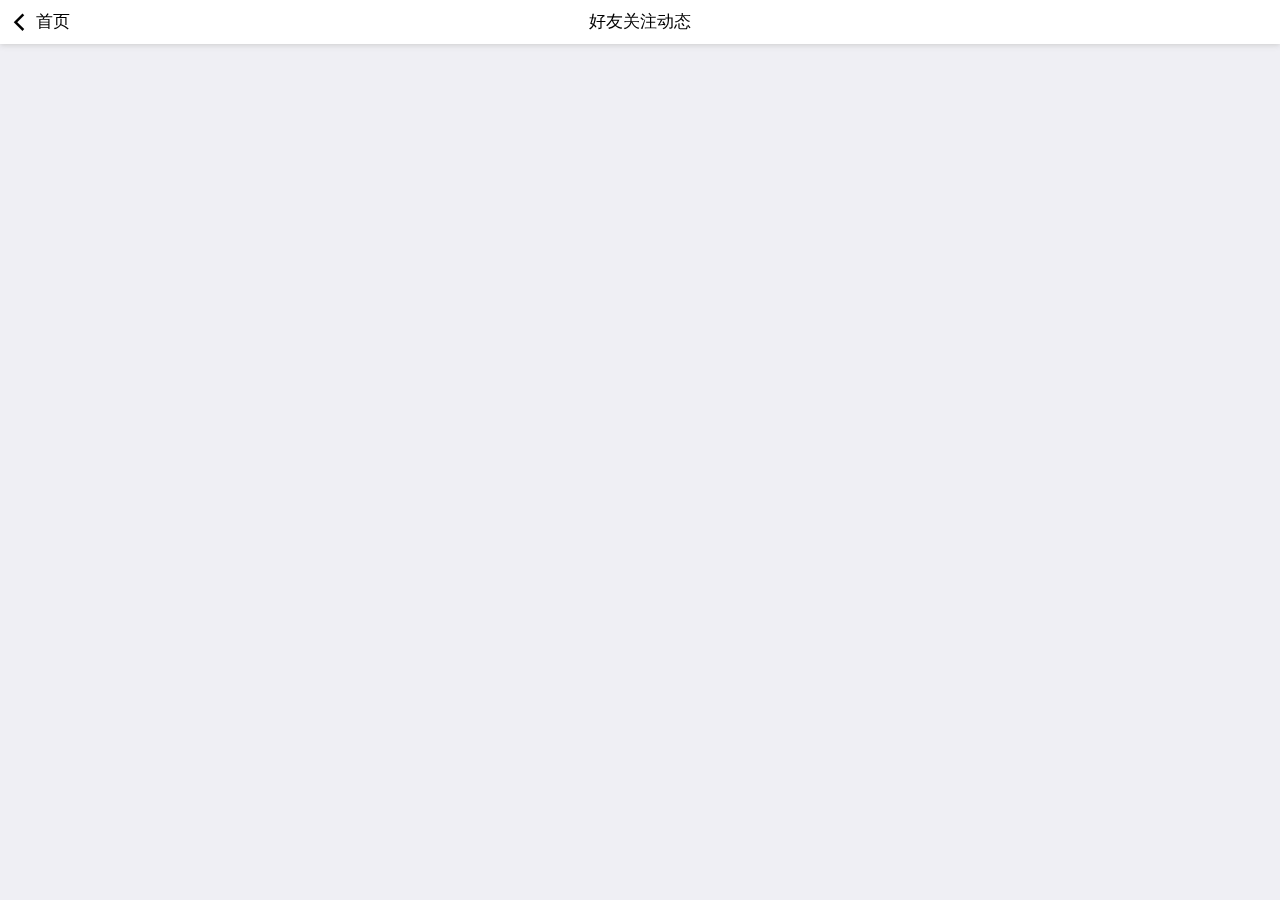
<file: home/users.html>
<!DOCTYPE html>
<html>
<head>
    <meta charset="utf-8">
    <meta name="viewport" content="width=device-width,initial-scale=1,minimum-scale=1,maximum-scale=1,user-scalable=no" />
    <title></title>
    <link href="../css/mui.min.css" rel="stylesheet"/>
    <link href="../css/style.css" rel="stylesheet"/>
    <script src="../js/mui.min.js"></script>
    <script type="text/javascript" src="../js/common.js" ></script>
</head>
<body>
	<header class="mui-bar mui-bar-nav">
		<button class="mui-action-back mui-btn mui-btn-blue mui-btn-link mui-btn-nav mui-pull-left">
			<span class="mui-icon mui-icon-left-nav"></span>	首页		
		</button>
		<h1 id="title" class="mui-title">好友关注动态</h1>
	</header>
	<script>
		var embed=null;
		function plusReady() {
			embed = mui.preload({
			    url:"users_content.html",
			    id:"",//默认使用当前页面的url作为id
			    styles:{
					top: "46px",
					bottom: "0px",
					background:'transparent',
					scrollIndicator:'none'
				},//窗口参数
			    extras:{}//自定义扩展参数
			});
			plus.webview.currentWebview().append(embed);
		}
		function loadData(){
			embed.evalJS('loadData()');
		}
		if (window.plus) {
			plusReady();
		} else {
			document.addEventListener("plusready", plusReady, false);
		}
	</script>
</body>
</html>
</file>
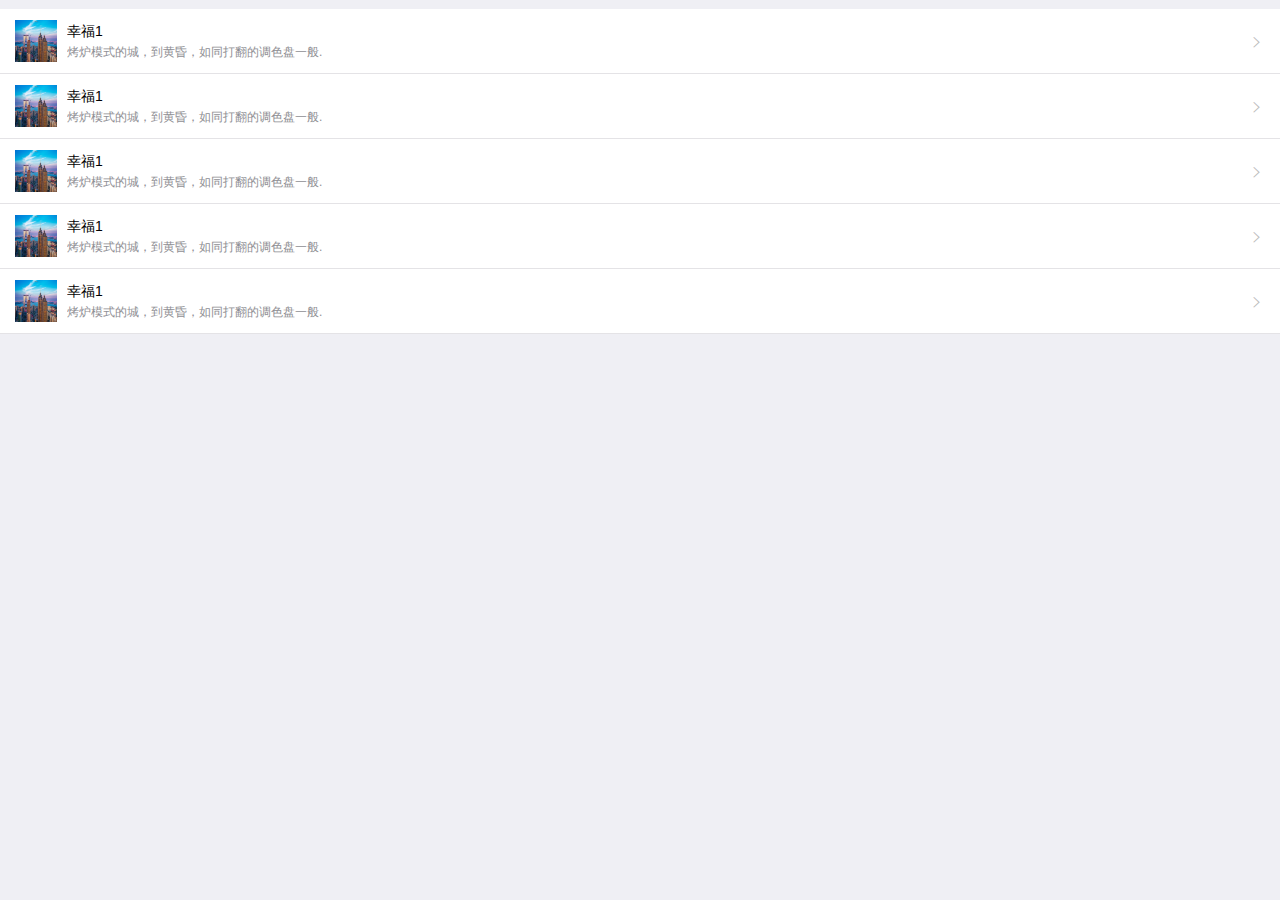
<file: home/users_content.html>
<!DOCTYPE html>
<html>
<head>
    <meta charset="utf-8">
    <meta name="viewport" content="width=device-width,initial-scale=1,minimum-scale=1,maximum-scale=1,user-scalable=no" />
    <title></title>
    <link href="../css/mui.min.css" rel="stylesheet"/>
    <link href="../css/style.css" rel="stylesheet"/>
    <script src="../js/mui.min.js"></script>
    
</head>
<body>
	<!--下拉刷新容器-->
	<div id="pullrefresh" class="mui-content mui-scroll-wrapper">
		<div class="mui-scroll wb-margin-stick">
			<!--数据列表-->
			<ul id="dataTable" class="mui-table-view mui-table-view-chevron wb-margin-stick">
				<li class="mui-table-view-divider divider-noborder"></li>
				<li class="mui-table-view-cell mui-media">
					<a class="mui-navigate-right">
						<img class="mui-media-object mui-pull-left" src="../images/cbd.jpg">
						<div class="mui-media-body">
							<span class="wb-fs-14">幸福1</span>
							<p class='mui-ellipsis wb-status-tip'>烤炉模式的城，到黄昏，如同打翻的调色盘一般.</p>
						</div>
					</a>
				</li>
				<li class="mui-table-view-cell mui-media">
					<a class="mui-navigate-right">
						<img class="mui-media-object mui-pull-left" src="../images/cbd.jpg">
						<div class="mui-media-body">
							<span class="wb-fs-14">幸福1</span>
							<p class='mui-ellipsis wb-status-tip'>烤炉模式的城，到黄昏，如同打翻的调色盘一般.</p>
						</div>
					</a>
				</li>
				<li class="mui-table-view-cell mui-media">
					<a class="mui-navigate-right">
						<img class="mui-media-object mui-pull-left" src="../images/cbd.jpg">
						<div class="mui-media-body">
							<span class="wb-fs-14">幸福1</span>
							<p class='mui-ellipsis wb-status-tip'>烤炉模式的城，到黄昏，如同打翻的调色盘一般.</p>
						</div>
					</a>
				</li>
				<li class="mui-table-view-cell mui-media">
					<a class="mui-navigate-right">
						<img class="mui-media-object mui-pull-left" src="../images/cbd.jpg">
						<div class="mui-media-body">
							<span class="wb-fs-14">幸福1</span>
							<p class='mui-ellipsis wb-status-tip'>烤炉模式的城，到黄昏，如同打翻的调色盘一般.</p>
						</div>
					</a>
				</li>
				<li class="mui-table-view-cell mui-media">
					<a class="mui-navigate-right">
						<img class="mui-media-object mui-pull-left" src="../images/cbd.jpg">
						<div class="mui-media-body">
							<span class="wb-fs-14">幸福1</span>
							<p class='mui-ellipsis wb-status-tip'>烤炉模式的城，到黄昏，如同打翻的调色盘一般.</p>
						</div>
					</a>
				</li>
				
			</ul>
		</div>
	</div>
	<script>
		//模拟ajax数据   此处只是模拟数据,第二次进入会先隐藏数据出现切屏现象
		function loadData(){
			document.getElementById("dataTable").style.display = "none";
			var sw = plus.nativeUI.showWaiting();
			setTimeout(function() {
				document.getElementById("dataTable").style.display = "block";
				plus.nativeUI.closeWaiting();
			}, 2000);
		}
		
		
		function plusReady() {
			document.getElementById("dataTable").style.display = "none";
		}
		if (window.plus) {
			plusReady();
		} else {
			document.addEventListener("plusready", plusReady, false);
		}
		document.addEventListener('touchstart',function(){
				return false;
		},true);
		
//		var ws = null;
//		function plusReady() {
//				//plus.webview.currentWebview().children()[0].setStyle({scrollIndicator:'none',background:'#abc123'});
//				ws = plus.webview.currentWebview();
//				ws.setStyle({"background":"transparent"})
//				ws.setPullToRefresh({
//					support: true,
//					height: "50px",
//					range: "100px",
//					contentdown: { caption: "下拉可以刷新"},
//					contentover: { caption: "释放立即刷新"},
//					contentrefresh: { caption: "正在刷新..."}
//				}, function() {
//					setTimeout(function() {
//						ws.endPullToRefresh();
//					}, 2000);
//				});
//				//plus.nativeUI.toast("下拉可以刷新");
//			}
//			// 判断扩展API是否准备，否则监听"plusready"事件
//			if (window.plus) {
//				plusReady();
//			} else {
//				document.addEventListener("plusready", plusReady, false);
//			}
//			document.addEventListener('touchstart',function(){
//  				return false;
//			},true);
			/*function plusReady(){
				plus.webview.currentWebview().setStyle({scrollIndicator:'none'});
			}
			if(window.plus){
				plusReady();
			}else{
				document.addEventListener('plusready',plusReady,false);
			}*/
			mui.init({
				swipeBack: false,
				pullRefresh: {
					container: '#pullrefresh',
					down: {
						contentrefresh: '<a href="#">正在加载...</a>',
						callback: pulldownRefresh
					}
				}
				
			});
			function pulldownRefresh() {
				setTimeout(function() {
					var table = document.body.querySelector('.mui-table-view');
					var cells = document.body.querySelectorAll('.mui-table-view-cell');
					for (var i = cells.length, len = i + 3; i < len; i++) {
						var li = document.createElement('li');
						li.className = 'mui-table-view-cell';
						li.innerHTML = '<a class="mui-navigate-right">Item ' + (i + 1) + '</a>';
						//下拉刷新，新纪录插到最前面；
						//table.insertBefore(li, table.firstChild);
					}
					mui('#pullrefresh').pullRefresh().endPulldownToRefresh(); //refresh completed
				}, 1500);
			}
			
			
	</script>
</body>
</html>
</file>
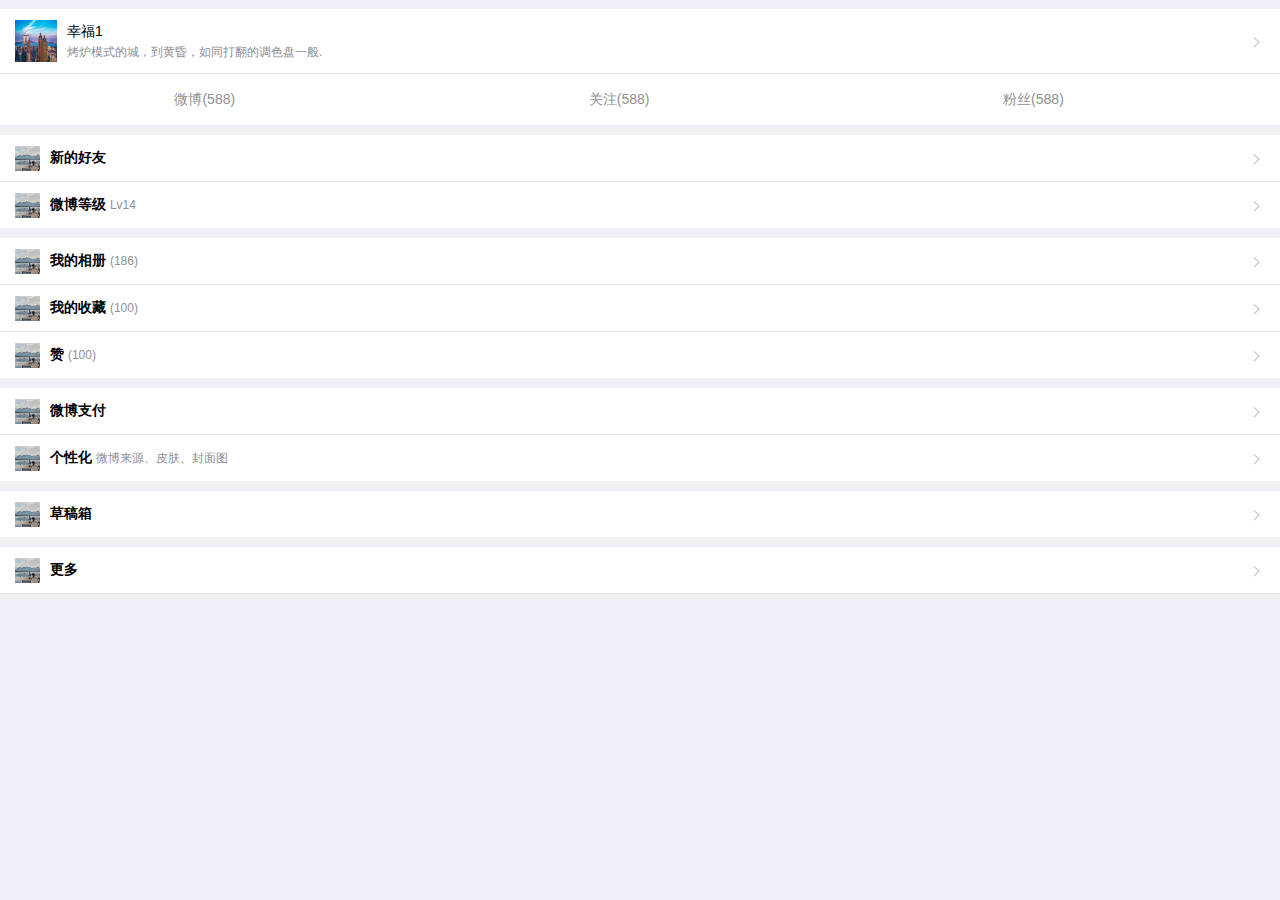
<file: member/index_content.html>
<!DOCTYPE html>
<html>

	<head>
		<meta charset="utf-8">
		<title>Hello MUI</title>
		<meta name="viewport" content="width=device-width, initial-scale=1,maximum-scale=1,user-scalable=no">
		<meta name="apple-mobile-web-app-capable" content="yes">
		<meta name="apple-mobile-web-app-status-bar-style" content="black">
		<link href="../css/mui.min.css" rel="stylesheet"/>
    		<link href="../css/style.css" rel="stylesheet"/>
    		<script src="../js/mui.min.js"></script>
		<style>
			.mui-bar-nav~.mui-content {
				padding: 0;
			}
			.wb-status-tools {
				height: 52px;
			}
			.wb-status-tools .btn{
				height: 50px;
			}
			
		</style>
	</head>

	<body>
		<div class="wb-content">
			<ul class="mui-table-view" style="margin: 0px;">
				<li class="mui-table-view-divider divider-noborder"></li>
				<li class="mui-table-view-cell mui-media">
					<a class="mui-navigate-right">
						<img class="mui-media-object mui-pull-left" src="../images/cbd.jpg">
						<div class="mui-media-body">
							<span class="wb-fs-14">幸福1</span>
							<p class='mui-ellipsis wb-status-tip'>烤炉模式的城，到黄昏，如同打翻的调色盘一般.</p>
						</div>
					</a>
				</li>
				<li class="mui-table-view-cell wb-padding-stick">
					<div class="wb-status-tools" style="border: 0px;">
						<button class="btn mui-h5">微博(588)</button>
						<button class="btn mui-h5">关注(588)</button>
						<button class="btn mui-h5">粉丝(588)</button>
					</div>
				</li>
				<li class="mui-table-view-divider divider-noborder"></li>
				<li class="mui-table-view-cell mui-media">
					<div>
						<a class="mui-navigate-right"></a>
						<img class="mui-media-object mui-pull-left" style="width:25px;height: 25px;" src="../images/yuantiao.jpg">
						<div class="mui-media-body">
							<span class="wb-fs-14"><strong>新的好友</strong></span>
						</div>
					</div>
				</li>
				<li class="mui-table-view-cell mui-media">
					<div>
						<a class="mui-navigate-right"></a>
						<img class="mui-media-object mui-pull-left" style="width:25px;height: 25px;" src="../images/yuantiao.jpg">
						<div class="mui-media-body">
							<span class="wb-fs-14"><strong>微博等级</strong>&nbsp;<span class="wb-status-tip">Lv14</span></span>
						</div>
					</div>
				</li>
				<li class="mui-table-view-divider divider-noborder"></li>
				<li class="mui-table-view-cell mui-media">
					<div>
						<a class="mui-navigate-right"></a>
						<img class="mui-media-object mui-pull-left" style="width:25px;height: 25px;" src="../images/yuantiao.jpg">
						<div class="mui-media-body">
							<span class="wb-fs-14"><strong>我的相册</strong>&nbsp;<span class="wb-status-tip">(186)</span></span>
						</div>
					</div>
				</li>
				<li class="mui-table-view-cell mui-media">
					<div>
						<a class="mui-navigate-right"></a>
						<img class="mui-media-object mui-pull-left" style="width:25px;height: 25px;" src="../images/yuantiao.jpg">
						<div class="mui-media-body">
							<span class="wb-fs-14"><strong>我的收藏</strong>&nbsp;<span class="wb-status-tip">(100)</span></span>
						</div>
					</div>
				</li>
				<li class="mui-table-view-cell mui-media">
					<div>
						<a class="mui-navigate-right"></a>
						<img class="mui-media-object mui-pull-left" style="width:25px;height: 25px;" src="../images/yuantiao.jpg">
						<div class="mui-media-body">
							<span class="wb-fs-14"><strong>赞</strong>&nbsp;<span class="wb-status-tip">(100)</span></span>
						</div>
					</div>
				</li>
				<li class="mui-table-view-divider divider-noborder"></li>
				<li class="mui-table-view-cell mui-media">
					<div>
						<a class="mui-navigate-right"></a>
						<img class="mui-media-object mui-pull-left" style="width:25px;height: 25px;" src="../images/yuantiao.jpg">
						<div class="mui-media-body">
							<span class="wb-fs-14"><strong>微博支付</strong></span>
						</div>
					</div>
				</li>
				<li class="mui-table-view-cell mui-media">
					<div>
						<a class="mui-navigate-right"></a>
						<img class="mui-media-object mui-pull-left" style="width:25px;height: 25px;" src="../images/yuantiao.jpg">
						<div class="mui-media-body">
							<span class="wb-fs-14"><strong>个性化</strong>&nbsp;<span class="wb-status-tip">微博来源、皮肤、封面图</span></span>
						</div>
					</div>
				</li>
				<li class="mui-table-view-divider divider-noborder"></li>
				<li class="mui-table-view-cell mui-media">
					<div>
						<a class="mui-navigate-right"></a>
						<img class="mui-media-object mui-pull-left" style="width:25px;height: 25px;" src="../images/yuantiao.jpg">
						<div class="mui-media-body">
							<span class="wb-fs-14"><strong>草稿箱</strong></span>
						</div>
					</div>
				</li>
				<li class="mui-table-view-divider divider-noborder"></li>
				<li class="mui-table-view-cell mui-media">
					<div>
						<a class="mui-navigate-right"></a>
						<img class="mui-media-object mui-pull-left" style="width:25px;height: 25px;" src="../images/yuantiao.jpg">
						<div class="mui-media-body">
							<span class="wb-fs-14"><strong>更多</strong></span>
						</div>
					</div>
				</li>
			</ul>
		</div>

	</body>
	
</html>
</file>
<file: css/style.css>
html,
body {
	background-color: #efeff4;
}
.mui-bar-nav {
	background-color: #FFFFFF;
}
.mui-bar a {
	color: #000000;
}
.mui-content{
	background: #efeff4;
}
.mui-bar .mui-pull-left .mui-icon{
	padding-right: 5px;
	font-size: 17px;
}
.mui-bar .mui-pull-left .mui-icon{
	padding-right: 1px;
	font-size: 28px;
}
.mui-bar .mui-btn{
	font-weight: normal;
	font-size: 17px;
	color: #000000;
}
.mui-table-view-cell:after{
	left:0px;
}
.mui-table-view-divider {
	padding: 5px;
}
.divider-noborder{
	background: #efeff4;
}
.divider-noborder:before {
	content: '';
	height: 0px;
}
.divider-noborder:after {
	content: '';
	height: 0px;
}
.wb-cell-padding{
	padding: 11px 15px ;
}
.wb-left-stick{
	left:0px;
}
.wb-right-stick{
	right:0px;
}
.wb-margin-stick{
	margin: 0px;
}
.wb-padding-stick{
	padding: 0px;
}
.wb-content {
	width: 100%;
	position: fixed;
	top: 0px;
	bottom: 0px;
	overflow-y: scroll;
	-webkit-overflow-scrolling: touch;
	-ms-touch-action: pan-y cross-slide-y;
	-ms-scroll-chaining: none;
	-ms-scroll-limit: 0 50 0 50;
}
.wb-scroll {
	-webkit-overflow-scrolling: touch;
	overflow: auto;
	margin-top: 45px;
}
.wb-fs-12{
	font-size: 12px;
}
.wb-fs-13{
	font-size: 13px;
}
.wb-fs-14{
	font-size: 14px;
}
.wb-fs-15 {
	font-size: 15px;
}
.wb-fs-16 {
	font-size: 16px;
}
.wb-color-orange{
	color: rgb(245,96,15);
}
.wb-nav-btn{
	color: #8F8F94;
	font-size: 14px;
}
.wb-status-content {
	margin-top: 10px;
	font-size: 15px;
}
.wb-status-tip {
	font-size: 12px;
	color: #8F8F94;
}
.wb-status-content {
	margin-top: 10px;
	font-size: 15px;
}
.wb-status-tools {
	width: 100%;
	height: 32px;
	margin: 0px;
	padding: 0px;
	border-top: 1px solid #EEEEEE;
	border-bottom: 1px solid #EEEEEE;
}
.wb-status-tools .btn{
	width: 32%;
	height: 30px;
	line-height: 30px;
	border: 0px;
	padding: 0px;
	border-radius: 0px;
	color: #8F8F94;
	background: transparent;
}
.wb-status-tools .btn:active{
	background: #EEEEEE;
}
.wb-status-tools .btn span{
	font-size: 20px;
}
.wb-btn-spec{
	width: 50%;
	height: 40px;
	background: transparent;
	padding: 0px;
	border-radius: 0px;
	border: 0px;
	text-align: center;
	position: relative;
	
}
.wb-btn-spec:active{
	background: #EEEEEE;
}
.wb-divider-h{
	width: 90%;
	height: 1px;
	background-color: #c8c7cc;
	position: absolute;
}
.wb-divider-w{
	width: 1px;
	height: 60%;
	background-color: #c8c7cc;
	position: absolute;
}
.wb-divider-t{
	top: 0px;
	right: 10px;
}
.wb-divider-b{
	top: 0px;
	left: 8px;
}
.wb-divider-r{
	top:10px;
	right: 0px;
}
.wb-divider-l{
	bottom:10px;
	left: 0px;
}
.wb-button {
	font-size: 18px;
	font-weight: normal;
	text-decoration: none;
	display: block;
	text-align: center;
	overflow:hidden;
	text-overflow:ellipsis;
	white-space:nowrap;
	color: #FFF;
	background-color: #FFCC33;
	border: 1px solid #ECB100;
	padding: .5em 0em;
	margin: .5em .7em;
	-webkit-border-radius: 5px;
	border-radius: 5px;
}
.wb-button:active {
	outline: 0;
  	-webkit-box-shadow: inset 0 3px 5px rgba(0, 0, 0, 0.125);
	box-shadow: inset 0 3px 5px rgba(0, 0, 0, 0.125);
}
.wb-button-waring {
	color: #666;
	background-color: #ebebeb;
	border-color: #e0e0e0;
}
.wb-button-select {
	font-size: 14px;
	background-color: #CCCCCC;
	border: 0;
	-webkit-border-radius: 2px;
	border-radius: 2px;
}
.wb-dlist {
	padding: 0px;
	margin: 1em;
	background: #fff;
	border: 1px solid #ddd;
	-webkit-border-radius: 3px;
	border-radius: 3px;
}
.wb-ditem {
	overflow: hidden;
	list-style-type: none;
	font-size: 1em;
	padding: 1em;
	border-bottom: inset 1px #ebebeb;
	vertical-align: middle;
}
.wb-ditem:active {
	background: #f4f4f4;
}
.wb-ditem:last-child {
	border-bottom: inset 0px #ebebeb;
}
.wb-ditem-empty {
	overflow: hidden;
	list-style-type: none;
	font-size: 1em;
	padding: 1em;
	vertical-align: middle;
}

.wb-output {
	height: 64px;
	position: fixed;
	left: 0;
	right: 0;
	bottom: 0;
	color: #f00;
	background: #FFF;
	font-size: 12px;
	line-height: 16px;
	word-break: break-all;
	z-index: 6666;
	padding: 8px 16px;
	overflow-x: hidden;
	overflow-y: scroll;
	border-top: 2px solid #AAA;
	-webkit-overflow-scrolling: touch;
}
</file>
